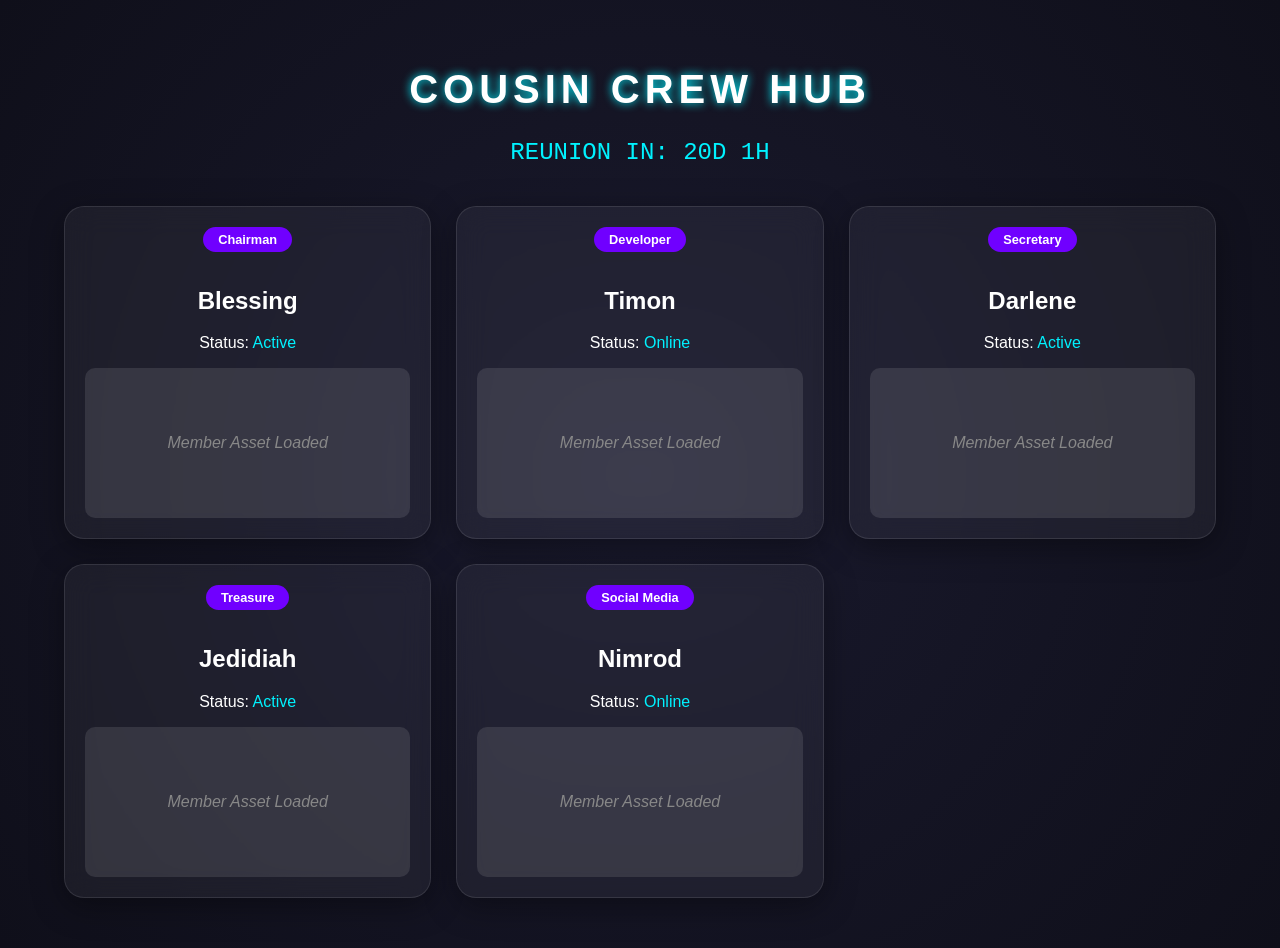
<file: index.html>
<!DOCTYPE html>
<html lang="en">
<head>
    <meta charset="UTF-8">
    <meta name="viewport" content="width=device-width, initial-scale=1.0">
    <title>Cousin Crew Hub | Synthetic</title>
    <style>
        :root {
            --primary-neon: #00f2ff;
            --secondary-neon: #7000ff;
            --glass-bg: rgba(255, 255, 255, 0.05);
            --glass-border: rgba(255, 255, 255, 0.1);
        }

        body {
            margin: 0;
            font-family: 'Segoe UI', Roboto, sans-serif;
            background: radial-gradient(circle at center, #1a1a2e 0%, #0f0f1a 100%);
            color: white;
            display: flex;
            flex-direction: column;
            align-items: center;
            min-height: 100vh;
            overflow-x: hidden;
        }

        header {
            text-align: center;
            padding: 40px 20px;
        }

        h1 {
            font-size: 2.5rem;
            text-transform: uppercase;
            letter-spacing: 5px;
            text-shadow: 0 0 10px var(--primary-neon);
        }

        /* Glassmorphism Grid */
        .hub-container {
            display: grid;
            grid-template-columns: repeat(auto-fit, minmax(280px, 1fr));
            gap: 25px;
            width: 90%;
            max-width: 1200px;
            padding-bottom: 50px;
        }

        .glass-card {
            background: var(--glass-bg);
            backdrop-filter: blur(15px);
            -webkit-backdrop-filter: blur(15px);
            border: 1px solid var(--glass-border);
            border-radius: 20px;
            padding: 20px;
            text-align: center;
            transition: transform 0.3s ease, border 0.3s ease;
            box-shadow: 0 8px 32px 0 rgba(0, 0, 0, 0.37);
        }

        .glass-card:hover {
            transform: translateY(-10px);
            border: 1px solid var(--primary-neon);
        }

        .role-tag {
            display: inline-block;
            background: var(--secondary-neon);
            padding: 5px 15px;
            border-radius: 50px;
            font-size: 0.8rem;
            margin-bottom: 15px;
            font-weight: bold;
        }

        /* Countdown Section */
        #countdown-timer {
            font-family: 'Courier New', monospace;
            font-size: 1.5rem;
            color: var(--primary-neon);
            margin-top: 10px;
        }

        /* Responsive Gallery */
        .gallery-preview {
            height: 150px;
            background: rgba(255, 255, 255, 0.1);
            border-radius: 10px;
            margin-top: 15px;
            display: flex;
            align-items: center;
            justify-content: center;
            font-style: italic;
            color: #888;
        }
    </style>
</head>
<body>

    <header>
        <h1>Cousin Crew Hub</h1>
        <div id="countdown-timer">SYNCING...</div>
    </header>

    <main class="hub-container" id="members-grid">
        </main>

    <script>
        // Data for the Hub
        const crew = [
            { name: "Blessing", role: "Chairman", status: "Active" },
            { name: "Timon", role: "Developer", status: "Online" },
            { name: "Darlene", role: "Secretary", status: "Active" },
            { name: "Jedidiah", role: "Treasure", status: "Active" },
            { name: "Nimrod", role: "Social Media", status: "Online" }
        ];

        const grid = document.getElementById('members-grid');

        // Render Cards
        crew.forEach(member => {
            const card = document.createElement('div');
            card.className = 'glass-card';
            card.innerHTML = `
                <div class="role-tag">${member.role}</div>
                <h2>${member.name}</h2>
                <p>Status: <span style="color: var(--primary-neon)">${member.status}</span></p>
                <div class="gallery-preview">Member Asset Loaded</div>
            `;
            grid.appendChild(card);
        });

        // Simple Countdown logic (Target: Next Reunion)
        function updateTimer() {
            const now = new Date().getTime();
            const target = new Date("Dec 25, 2026 00:00:00").getTime();
            const diff = target - now;

            const days = Math.floor(diff / (1000 * 60 * 60 * 24));
            const hours = Math.floor((diff % (1000 * 60 * 60 * 24)) / (1000 * 60 * 60));
            
            document.getElementById('countdown-timer').innerText = 
                `REUNION IN: ${days}D ${hours}H`;
        }
        setInterval(updateTimer, 1000);
    </script>
</body>
</html>
</file>
